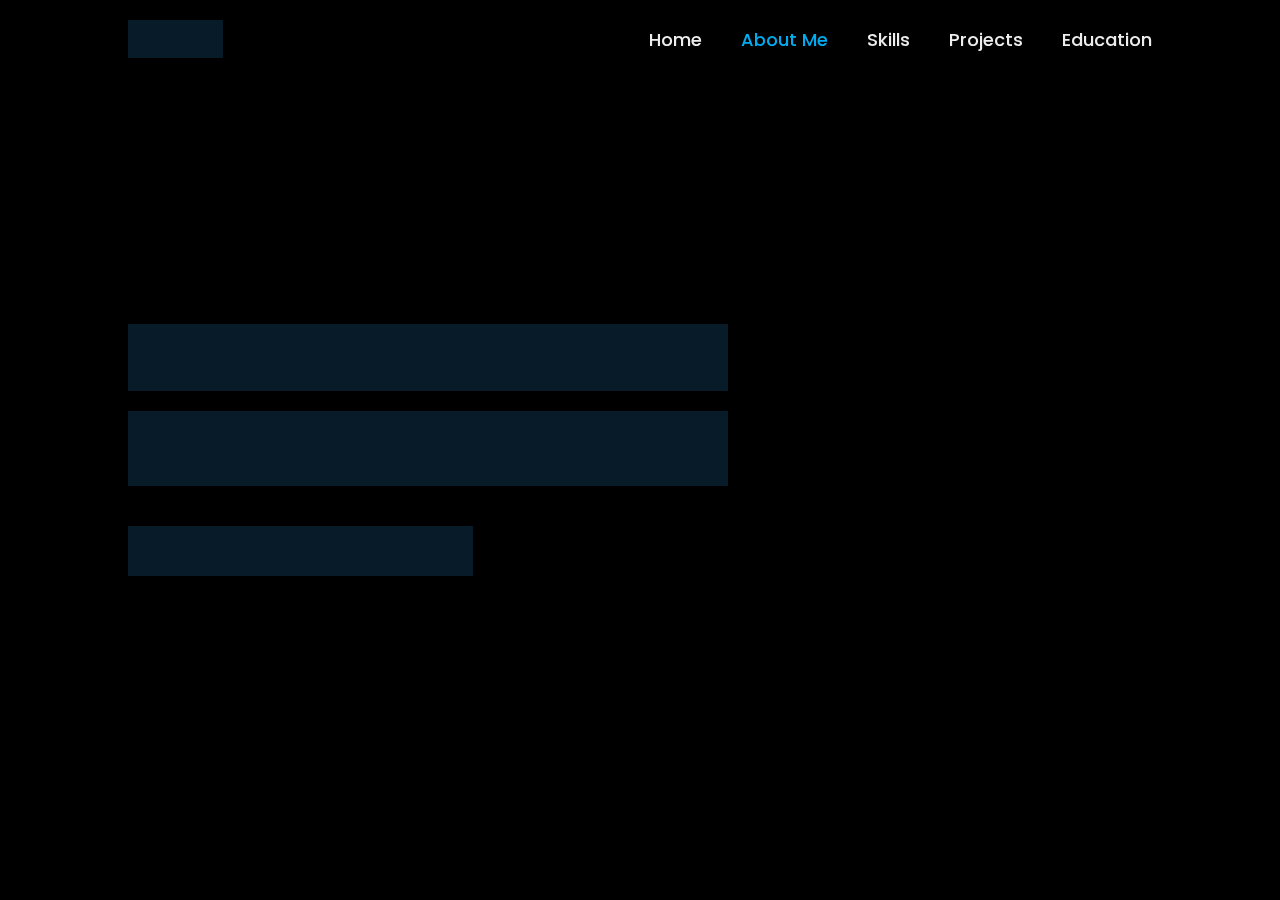
<file: Sumonhalder.github.io/about_me.html>
<!DOCTYPE html>
<html lang="en">



<head>
    <meta charset="UTF-8">
    <meta name="Sumon_CIS_8" content="width=device-width, initial-scale=1.0">
    <title>About me | Sumon's Portfolio</title>
    <link rel="stylesheet" href="about_me.css">
    <link rel="stylesheet" href="tablet.css">
</head>

<body>
    <header class="header">
        <a href="index.html" class="logo">SUMON</a>

        <nav class="navbar">
            <a href="index.html">Home</a>
            <a href="about_me.html" class="active">About Me</a>
            <a href="skills.html">Skills</a>
            <a href="project.html">Projects</a>
            <a href="edu.html">Education</a>
            
        </nav>
    </header>
    <section class="home">
        <div class="home-content">
            <h3>About Me</h3>
            <p>I am Sumon Halder.Now, I am studying at Daffodil international University in the IT sector. I love to participate in Programming. Besides, I am very good at sports. I'm an expert in UI/UX Design. 
            </p>
            <div class="btn-box">
                <a href="Sumon.pdf">Download CV</a>
                <a href="contact.html">Contact</a>
            </div>
        </div>

</body>



</html>
</file>
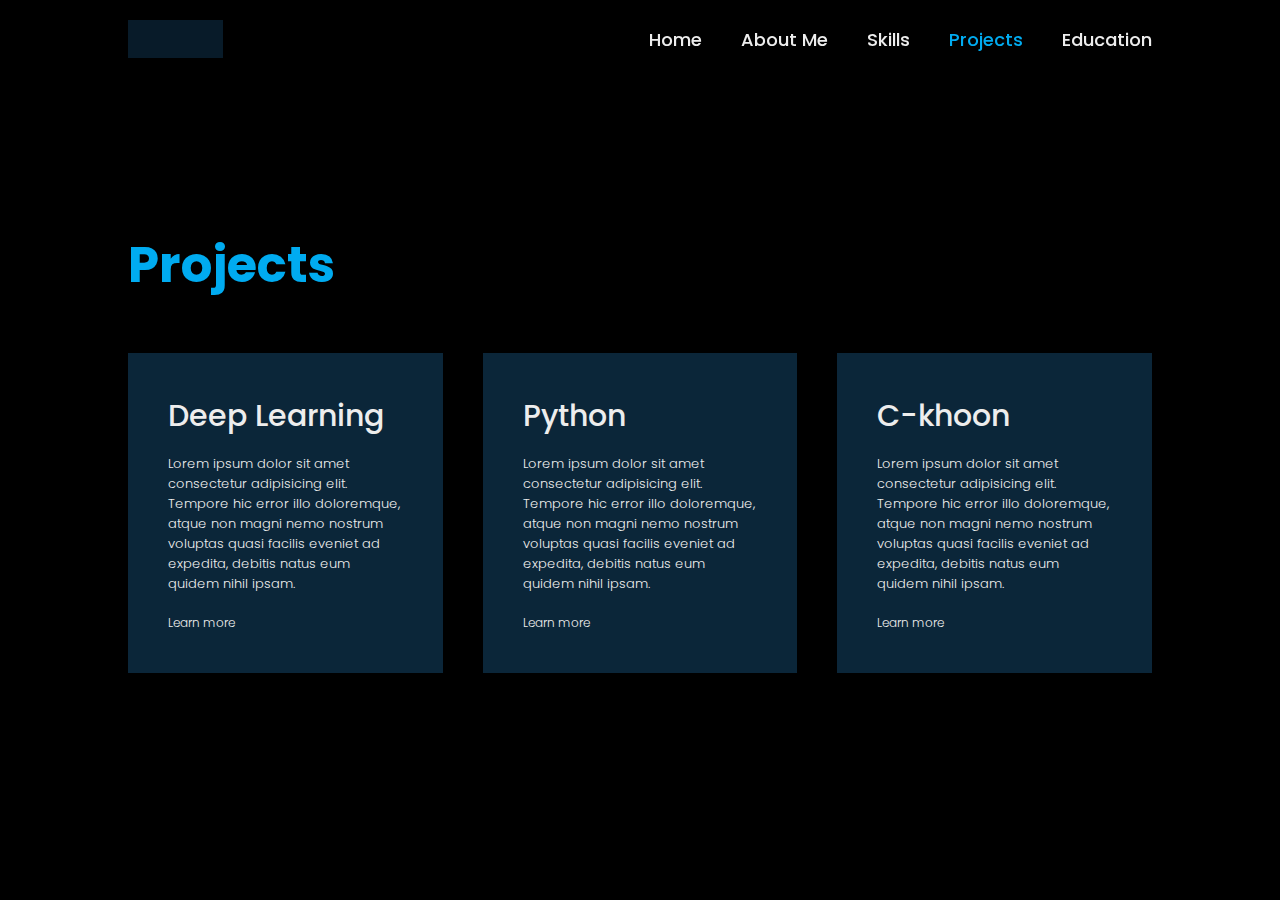
<file: Sumonhalder.github.io/project.html>
<!DOCTYPE html>
<html lang="en">



<head>
    <meta charset="UTF-8">
    <meta name="Sumon_CIS_8" content="width=device-width, initial-scale=1.0">
    <title>Projects | Sumon's Portfolio</title>
    <link rel="stylesheet" href="project.css">    
    <link rel="stylesheet" href="tablet.css">    

</head>

<body>
    <header class="header">
        <a href="index.html" class="logo">SUMON</a>

        <nav class="navbar">
            <a href="index.html">Home</a>
            <a href="about_me.html">About Me</a>
            <a href="skills.html">Skills</a>
            <a href="project.html" class="active">Projects</a>
            <a href="edu.html">Education</a>
            
        </nav>
    </header>
    <section class="home">
        
        <div id="services">
            <div class="container">
                <h1 class="sub-title">Projects</h1>
                <div class="services-list">
                    <div>
                        <!-- <i class="fa-solid fa-code"></i> -->
                        <h2>Deep Learning</h2>
                        <p>Lorem ipsum dolor sit amet consectetur adipisicing elit. Tempore hic error illo doloremque,
                            atque non magni nemo nostrum voluptas quasi facilis eveniet ad expedita, debitis natus eum
                            quidem nihil ipsam.</p>
                        <a href="#">Learn more</a>
                    </div>
                    <div>
                        <!-- <i class="fa-solid fa-crop"></i> -->
                        <h2>Python </h2>
                        <p>Lorem ipsum dolor sit amet consectetur adipisicing elit. Tempore hic error illo doloremque,
                            atque non magni nemo nostrum voluptas quasi facilis eveniet ad expedita, debitis natus eum
                            quidem nihil ipsam.</p>
                        <a href="#">Learn more</a>
                    </div>
                    <div>
                        <!-- <i class="fa-brands fa-app-store-ios"></i> -->
                        <h2>C-khoon</h2>
                        <p>Lorem ipsum dolor sit amet consectetur adipisicing elit. Tempore hic error illo doloremque,
                            atque non magni nemo nostrum voluptas quasi facilis eveniet ad expedita, debitis natus eum
                            quidem nihil ipsam.</p>
                        <a href="#">Learn more</a>
                    </div>

                </div>
            </div>
        </div>

</body>

</html>
</file>
<file: Sumonhalder.github.io/about_me.css>
@import url('https://fonts.googleapis.com/css2?family=Poppins:wght@300;400;500;600;700&amp;display=swap');

* {
    margin: 0;
    padding: 0;
    font-family: 'Poppins', sans-serif;
    box-sizing: border-box;
}

body {
    background: #000000;
    color: #ededed;
}

.header {
    position: fixed;
    top: 0;
    left: 0;
    width: 100%;
    padding: 20px 10%;
    background: transparent;
    display: flex;
    justify-content: space-between;
    align-items: center;
    z-index: 100;
}

.logo {
    position: relative;
    font-size: 25px;
    color: #ededed;
    text-decoration: none;
    font-weight: 600;
}

.logo::before{
    content: '';
    position: absolute;
    top: 0;
    right: 0;
    width: 100%;
    height: 100%;
    background: #081b29;
    animation: showRight 1s ease forwards;
    animation-delay: .4s;

}

.navbar a {
    font-size: 18px;
    color: #ededed;
    text-decoration: none;
    font-weight: 500;
    margin-left: 35px;
    transition: .3s;
}

.navbar a:hover,
.navbar a.active {
    color: #00abf0;
}

.home {
    height: 100vh;
    display: flex;
    align-items: center;
    padding: 0 10%;
}

.home-content {
    max-width: 600px;
}

.home-content h3 {
    position: relative;
    font-size: 56px;
    font-weight: 700;
    line-height: 1.2;
    color: #00abf0;
}

.home-content h3::before{
    content: '';
    position: absolute;
    top: 0;
    right: 0;
    width: 100%;
    height: 100%;
    background: #081b29;
    animation: showRight 1s ease forwards;
    animation-delay: 1s;

}

.home-content p {
    position: relative;
    font-size: 16px;
    margin: 20px 0 40px;
}

.home-content p::before{
    content: '';
    position: absolute;
    top: 0;
    right: 0;
    width: 100%;
    height: 100%;
    background: #081b29;
    animation: showRight 1s ease forwards;
    animation-delay: 1.6s;
}

.home-content .btn-box {
    position: relative;
    display: flex;
    justify-content: space-between;
    width: 345px;
    height: 50px;
}

.home-content .btn-box::before{
    content: '';
    position: absolute;
    top: 0;
    right: 0;
    width: 100%;
    height: 100%;
    background: #081b29;
    animation: showRight 1s ease forwards;
    animation-delay: 1.9s;
    z-index: 2;

}


.btn-box a {
    position: relative;
    display: inline-flex;
    justify-content: center;
    align-items: center;
    width: 150px;
    height: 100%;
    background: #00abf0;
    border: 2px solid #00abf0;
    border-radius: 8px;
    font-size: 19px;
    color: #081b29;
    text-decoration: none;
    font-weight: 600;
    letter-spacing: 1px;
    z-index: 1;
    overflow: hidden;
    transition: .5s;
}

.btn-box a:hover {
    color: #00abf0;
}

.btn-box a:nth-child(2) {
    background: transparent;
    color: #00abf0;
}

.btn-box a:nth-child(2):hover {
    color: #081b29;
}

.btn-box a:nth-child(2)::before {
    background: #00abf0;
}


.btn-box a::before {
    content: '';
    position: absolute;
    top: 0;
    left: 0;
    width: 0;
    height: 100%;
    background: #081b29;
    z-index: -1;
    transition: .5s;
}

.btn-box a:hover::before {
    width: 100%;
}




/* KEYFRAMES ANIMATION */
@keyframes showRight {
    100%{
        width: 0;
    }
}
</file>
<file: Sumonhalder.github.io/tablet.css>
@media only screen and (max-width: 600px) {
    body {
        width: 100%;
        flex-direction: column;
        text-align: center;
    }
}
</file>
<file: Sumonhalder.github.io/project.css>
@import url('https://fonts.googleapis.com/css2?family=Poppins:wght@300;400;500;600;700&amp;display=swap');

* {
    margin: 0;
    padding: 0;
    font-family: 'Poppins', sans-serif;
    box-sizing: border-box;
}

body {
    background: #000000;
    color: #ededed;
}

.header {
    position: fixed;
    top: 0;
    left: 0;
    width: 100%;
    padding: 20px 10%;
    background: transparent;
    display: flex;
    justify-content: space-between;
    align-items: center;
    z-index: 100;
}

.logo {
    position: relative;
    font-size: 25px;
    color: #ededed;
    text-decoration: none;
    font-weight: 600;
}

.logo::before{
    content: '';
    position: absolute;
    top: 0;
    right: 0;
    width: 100%;
    height: 100%;
    background: #081b29;
    animation: showRight 1s ease forwards;
    animation-delay: .4s;

}

.navbar a {
    font-size: 18px;
    color: #ededed;
    text-decoration: none;
    font-weight: 500;
    margin-left: 35px;
    transition: .3s;
}

.navbar a:hover,
.navbar a.active {
    color: #00abf0;
}

.home {
    height: 100vh;
    display: flex;
    align-items: center;
    padding: 0 10%;
}



.sub-title{
    font-size: 50px;
    color: #00abf0;
}

#services{
    padding: 30px 0;
}

.services-list{
    display: grid;
    grid-template-columns: repeat(auto-fit, minmax(250px, 1fr));
    grid-gap: 40px;
    margin-top: 50px;
}

.services-list div{
    background: #0b2639;
    padding: 40px;
    font-size: 13px;
    font-weight: 300;
    border-right: 10px;
    transition: backgroun 0.5s, transform 0.5s;
}

.services-list div i{
    font-size: 50px;
    margin-bottom: 30px;
}
.services-list div h2{
    font-size: 30px;
    font-weight: 500;
    margin-bottom: 15px;
}

.services-list div a{
    text-decoration: none;
    color: #ededed;
    font-size: 12px;
    margin-top: 20px;
    display: inline-block;
}

.services-list div:hover{
background-color: #00abf0;
transform: translateY(-10px);
}



/* KEYFRAMES ANIMATION */
@keyframes showRight {
    100%{
        width: 0;
    }
}
</file>
